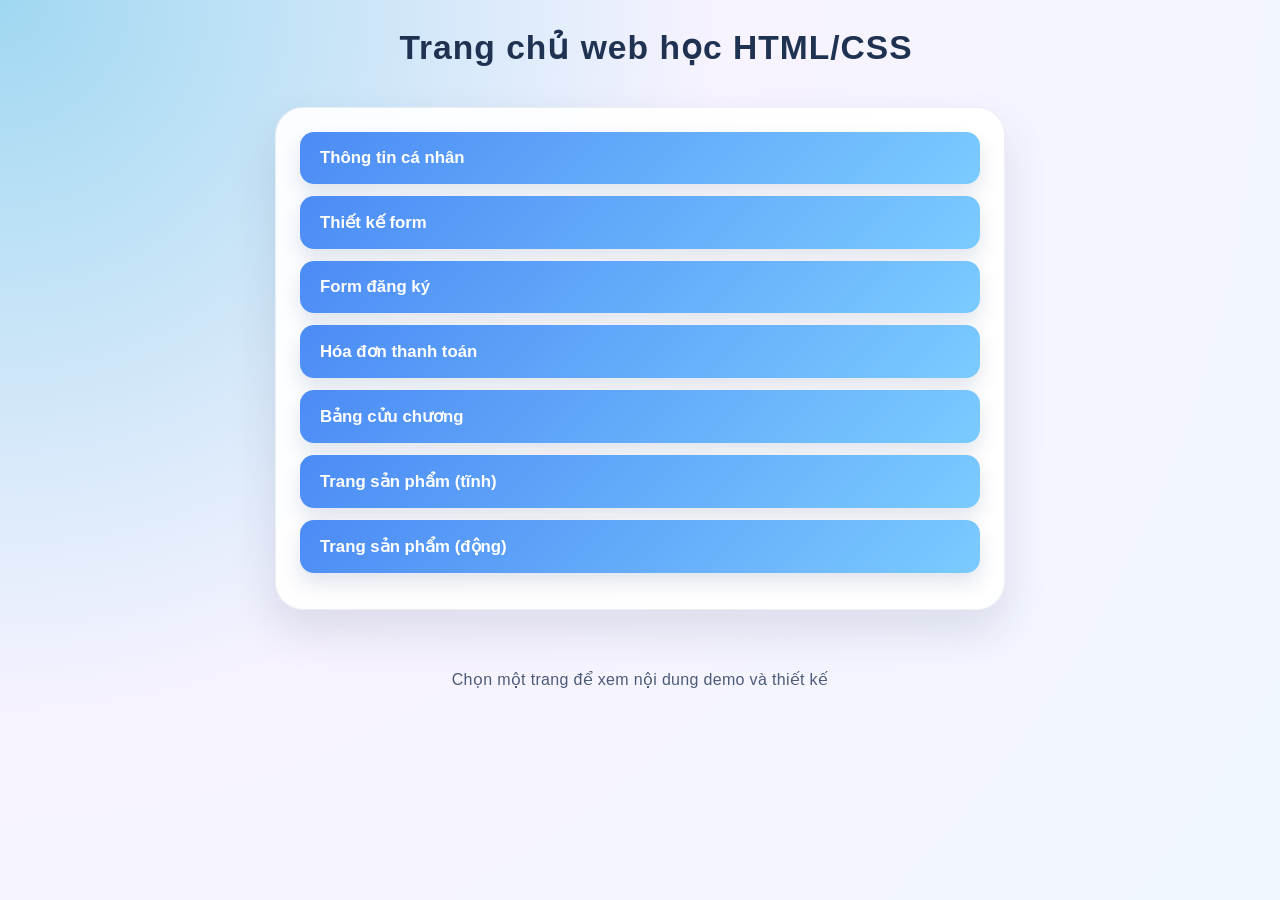
<file: index.html>
﻿<!DOCTYPE html>
<html lang = "vi">
    <head>
         <title>Thiết kế web với html, css</title>
	 <meta charset = "utf-8">
         <link rel="stylesheet" href="css/index.css">
    </head>
    <body>
	 <ul>
	    <li>
		<a href="html/page1.html">
		 Thông tin cá nhân
		</a>
	    </li>
		<li>
		<a href="html/page2.html">
		 Thiết kế form
		</a>
	    </li>
		<li>
		<a href="html/page3.html">
		 Form đăng ký
		</a>
	    </li>
		<li>
		<a href="html/page4.html">
		 Hóa đơn thanh toán
		</a>
	    </li>
		<li>
		<a href="html/page5.html">
		 Bảng cửu chương
		</a>
	    </li>
		<li>
		<a href="html/page6.html">
		 Trang sản phẩm (tĩnh)
		 </a>
	    </li>
		</a>
	    </li>
		<li>
		<a href="html/page7.html">
		 Trang sản phẩm (động)
		</a>
	    </li>
     </ul>
    </body>

</html>
</file>
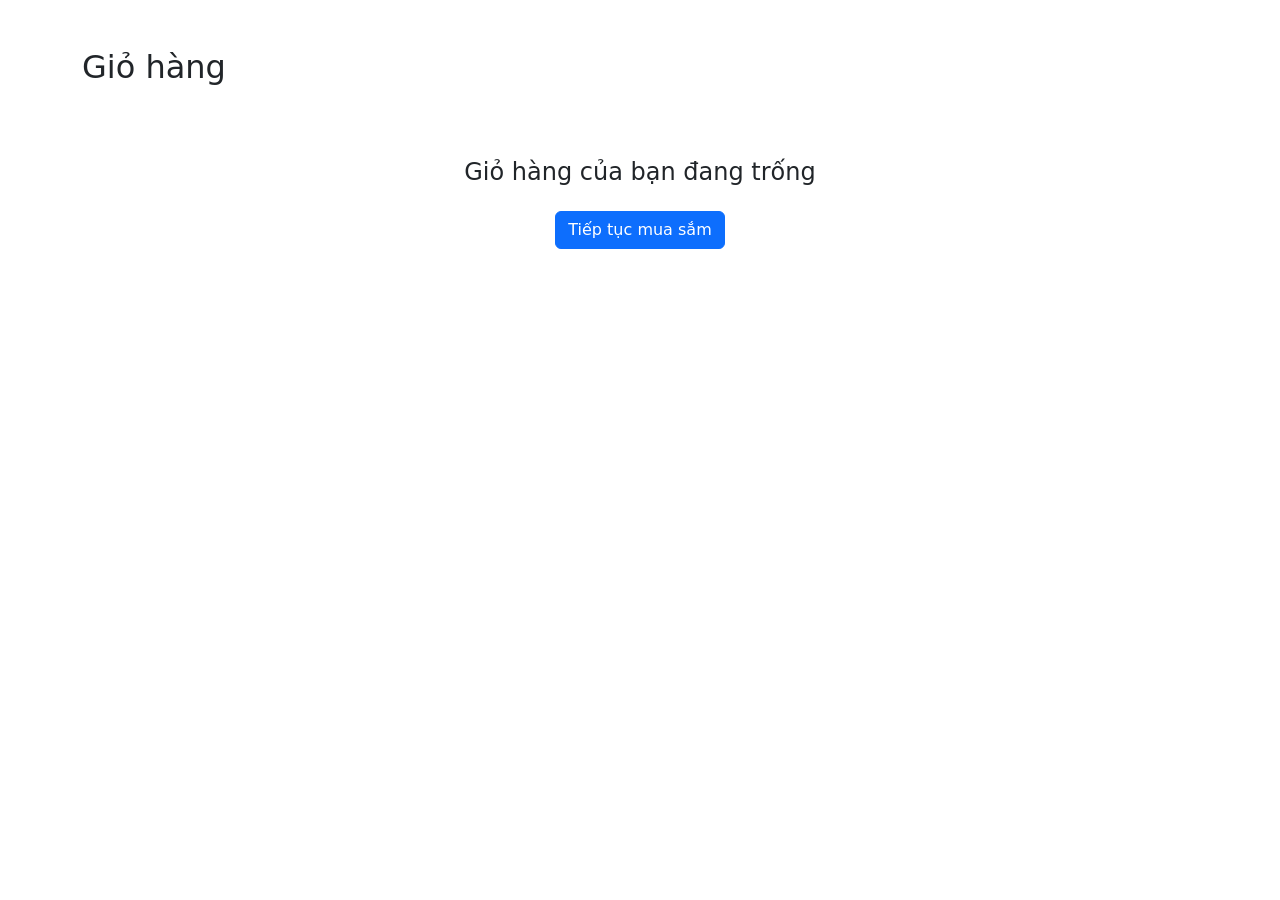
<file: html/cart.html>
<!DOCTYPE html>
<html lang="vi">
<head>
    <meta charset="utf-8">
    <meta name="viewport" content="width=device-width, initial-scale=1">
    <title>Giỏ hàng</title>
    <link href="https://cdn.jsdelivr.net/npm/bootstrap@5.3.8/dist/css/bootstrap.min.css" rel="stylesheet">
</head>
<body>

    <div class="container py-5">
        <h2 class="mb-4">Giỏ hàng</h2>
        <div id="cart-root"></div>
    </div>

    <script src="../js/app.js"></script>
</body>
</html>
</file>
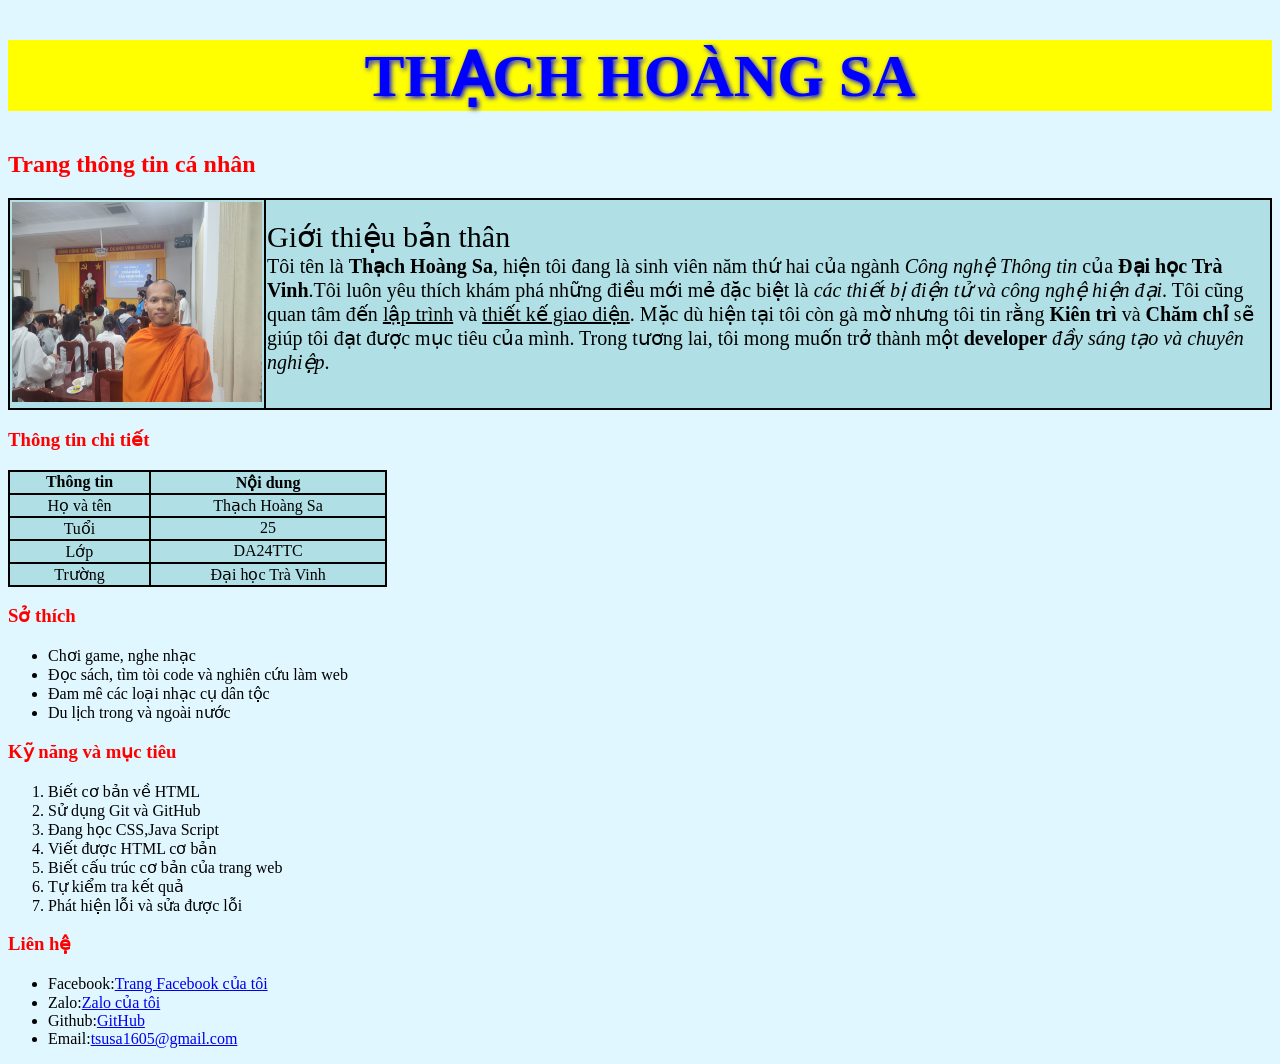
<file: html/page1.html>
﻿<!DOCTYPE html>
<html lang = "vi">
    <head>
     <title>Thông tin cá nhân</title>
	 <meta charset = "utf-8">
	 <link rel = "stylesheet" href = "../css/style1.css">
    </head>
    <body>
	<h1>THẠCH HOÀNG SA</h1>
	<h2>Trang thông tin cá nhân</h2> 
	   <table class = "bang1">
		<tr>
		    <td>
			<image src="../assets/images/avatar.jpg" alt="ảnh chân dung">
		    </td>
		    <td>
			<p1>Giới thiệu bản thân</p1> <br>
			<p2>
  			Tôi tên là <b>Thạch Hoàng Sa</b>, hiện tôi đang là sinh viên năm thứ hai của ngành <i>Công nghệ Thông tin</i> 
			của <b>Đại học Trà Vinh</b>.Tôi luôn yêu thích khám phá những điều mới mẻ đặc biệt là <i>các thiết bị điện tử và công nghệ hiện đại</i>. 
 			Tôi cũng quan tâm đến <u>lập trình</u> và <u>thiết kế giao diện</u>. 
			Mặc dù hiện tại tôi còn gà mờ nhưng tôi tin rằng <b>Kiên trì</b> và <b>Chăm chỉ</b> sẽ giúp tôi đạt được mục tiêu của mình. 
  			Trong tương lai, tôi mong muốn trở thành một <b>developer</b><i> đầy sáng tạo và chuyên nghiệp</i>.
			</p2>
			</p>
		    </td>
		</tr>
	     
	   </table>
	<h3>Thông tin chi tiết</h3>
	   <table class="bang2">
		<tr>
		   <th>Thông tin
		   </th>
		   <th>Nội dung
		   </th>
		</tr>
		<tr>
		   <td>Họ và tên
		   </td>
		   <td>Thạch Hoàng Sa
		   </td>
		</tr>
		<tr>
		   <td>Tuổi
		   </td>
		   <td>25
		   </td>
		</tr>
		<tr>
		   <td>Lớp
		   </td>
		   <td>DA24TTC
		   </td>
		</tr>
		<tr>
		   <td>Trường
		   </td>
		   <td>Đại học Trà Vinh
		   </td>
		</tr>
	   </table>
	<h3>Sở thích</h3>
	   <ul>
	      <li>
		 Chơi game, nghe nhạc
	      </li>
	      <li>
		 Đọc sách, tìm tòi code và nghiên cứu làm web
	      </li>
	      <li>
		 Đam mê các loại nhạc cụ dân tộc
	      </li>
	      <li>
		 Du lịch trong và ngoài nước
	      </li>
	   </ul>
	<h3>Kỹ năng và mục tiêu</h3>
	   <ol>
  	      <li>Biết cơ bản về HTML</li>
  	      <li>Sử dụng Git và GitHub</li>
	      <li>Đang học CSS,Java Script</li>
	      <li>Viết được HTML cơ bản</li>
	      <li>Biết cấu trúc cơ bản của trang web</li>
	      <li>Tự kiểm tra kết quả</li>
  	      <li>Phát hiện lỗi và sửa được lỗi</li>
	   </ol>
	<h3>Liên hệ</h3>
	   <ul>
	      <li>Facebook:<a href="https://www.facebook.com/share/17Vp41mJ8C/" target="_blank">Trang Facebook của tôi</a></li>
  	      <li>Zalo:<a href="https://zalo.me/0828255092" target="_blank">Zalo của tôi</a></li>
  	      <li>Github:<a href="https://github.com/H-Sa24252" target="_blank">GitHub</a></li>
  	      <li>Email:<a href="mailto:tsusa1605@gmail.com">tsusa1605@gmail.com</a></li>
	   </ul> 
    </body>
</html>
</file>
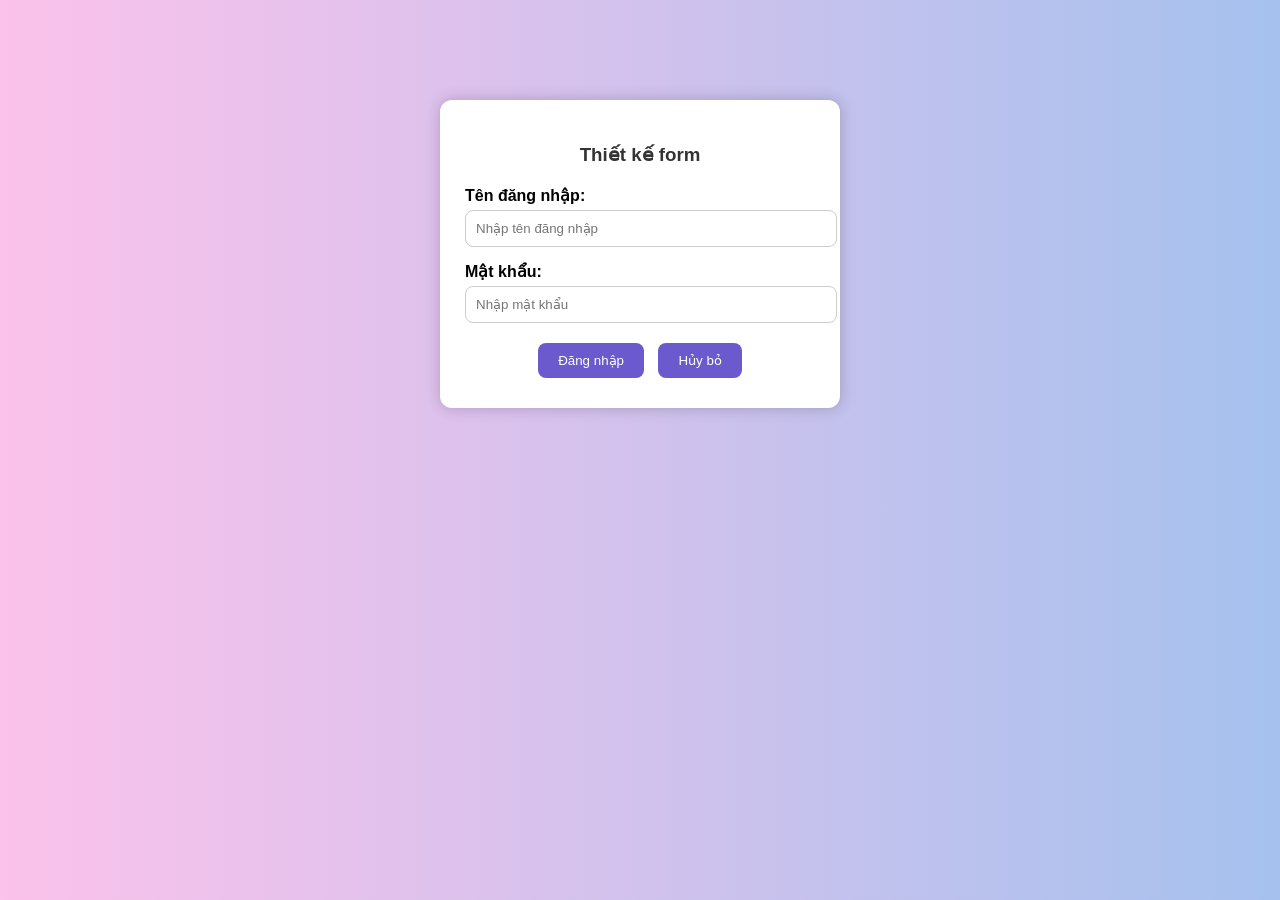
<file: html/page2.html>
<!DOCTYPE html>
<html lang="vi">
<head>
    <title>Trang thông tin cá nhân</title>
    <meta charset="UTF-8">
 <link rel="stylesheet" href="../css/style2.css">
</head>
<body>
    <div class="container">
        <form id="frmLogin">
            <h3 class="title">Thiết kế form</h3>
            <div class="formgroup">
                <label for="Username" >Tên đăng nhập:</label>
                <input class="formcontrol" id="Username" name="textUsername" placeholder="Nhập tên đăng nhập">
            </div>
            <div class="formgroup">
                <label for="UserPassword" >Mật khẩu:</label>
                <input class="formcontrol" type="password" id="UserPassword" name="textUserPassword" placeholder="Nhập mật khẩu">
            </div>
            <div class="group_buttons">
                <input class="button" type="submit" value="Đăng nhập">
                <input class="button" type="reset" value="Hủy bỏ">
            </div>
        </form>
    </div>
</body>
</html>
</file>
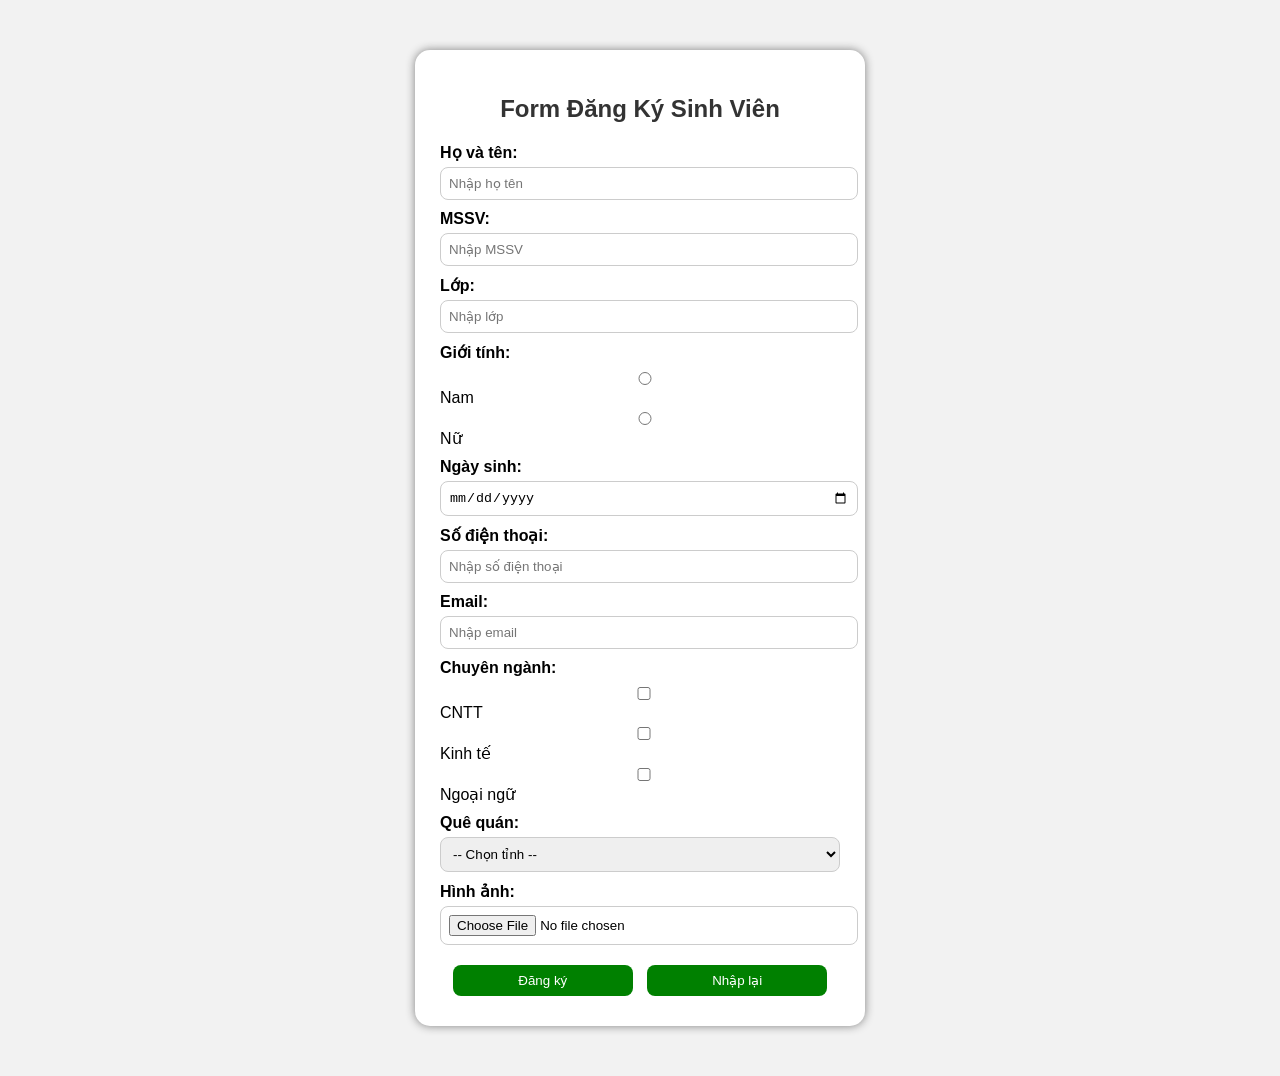
<file: html/page3.html>
<!DOCTYPE html>
<html lang="vi">
<head>
    <meta charset="utf-8">
    <title>Form đăng ký</title>
    <link rel="stylesheet" href="../css/style3.css">
</head>
<body>
<div class="container">
    <h2>Form Đăng Ký Sinh Viên</h2>
    <form>
        <label>Họ và tên:</label>
        <input type="text" name="hoten" placeholder="Nhập họ tên">
        <label>MSSV:</label>
        <input type="text" name="mssv" placeholder="Nhập MSSV">
        <label>Lớp:</label>
        <input type="text" name="lop" placeholder="Nhập lớp">
        <label>Giới tính:</label>
        <div class="inline">
            <input type="radio" name="gioitinh"> Nam
            <input type="radio" name="gioitinh"> Nữ
        </div>
        <label>Ngày sinh:</label>
        <input type="date" name="ngaysinh">
        <label>Số điện thoại:</label>
        <input type="tel" name="sdt" placeholder="Nhập số điện thoại">
        <label>Email:</label>
        <input type="email" name="email" placeholder="Nhập email">
        <label>Chuyên ngành:</label>
        <div class="inline">
            <input type="checkbox"> CNTT
            <input type="checkbox"> Kinh tế
            <input type="checkbox"> Ngoại ngữ
        </div>
        <label>Quê quán:</label>
        <select>
            <option>-- Chọn tỉnh --</option>
            <option>Vĩnh Long</option>
            <option>Cần Thơ</option>
            <option>TP.HCM</option>
        </select>
        <label>Hình ảnh:</label>
        <input type="file" accept="image/*">
        <div class="btn">
            <input type="submit" value="Đăng ký">
            <input type="reset" value="Nhập lại">
        </div>
    </form>
</div>
</body>
</html>
</file>
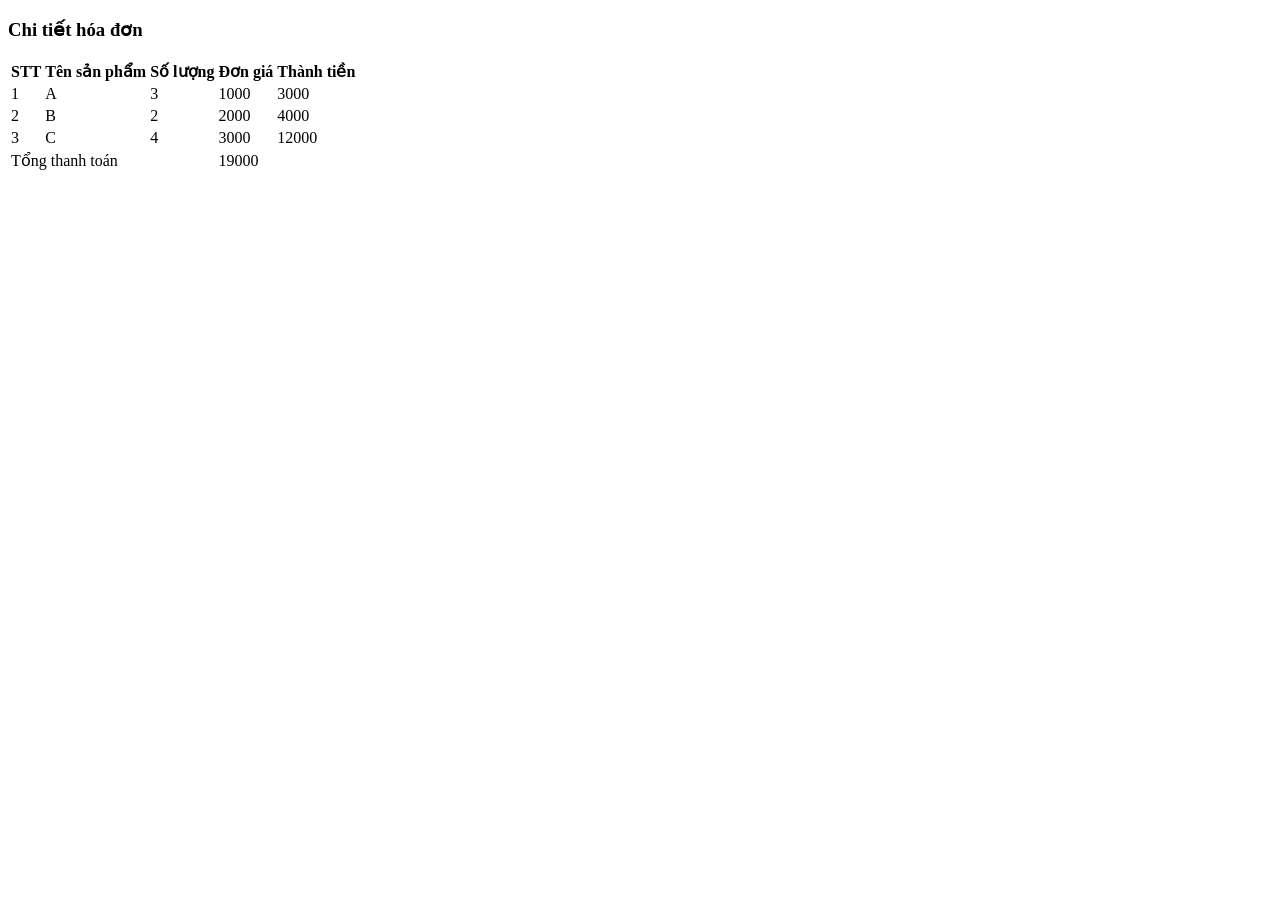
<file: html/page4.html>
<!DOCTYPE html>
<html lang="vi">
  <head>
    <title>Hóa đơn thanh toán</title>
    <meta charset="utf-8">
  </head>
  <body>
    <h3>Chi tiết hóa đơn</h3>
     <table class="bang">
		<tr>
		   <th>STT
		   </th>
		   <th>Tên sản phẩm
		   </th>
           <th>Số lượng          
           </th>
           <th>Đơn giá          
           </th>
           <th>Thành tiền    
           </th>
		</tr>
		<tr>
		   <td>1
		   </td>
		   <td>A
		   </td>
           <td class="sl">3
		   </td>
		   <td class="dg">1000
		   </td>
           <td class="tt">
		   </td>
		</tr>
		<tr>
		   <td>2
		   </td>
		   <td>B
		   </td>
           <td class="sl">2
		   </td>
		   <td class="dg">2000
		   </td>
           <td class="tt">
		   </td>
		</tr>
		<tr>
		   <td>3
		   </td>
		   <td>C
		   </td>
           <td class="sl">4
		   </td>
		   <td class="dg">3000
		   </td>
           <td class="tt">
		   </td>
		</tr>
		<tr>
		   <td colspan="3">Tổng thanh toán
		   </td>
		   <td id="TongThanhToan" colspan="2">
		   </td>
		</tr>
	   </table>
    <script>
    const donGia = document.getElementsByClassName('dg');
    const soLuong = document.getElementsByClassName('sl');
    const thanhTien = document.getElementsByClassName('tt');
    let tongThanhToan = 0;
    for (let i = 0; i < donGia.length; i++) {
        thanhTien[i].innerHTML=soLuong[i].innerHTML * donGia[i].innerHTML;
        tongThanhToan += parseInt(thanhTien[i].innerHTML)
    }
    document.getElementById('TongThanhToan').innerHTML = tongThanhToan;
  </script>
  </body>
</html>
</file>
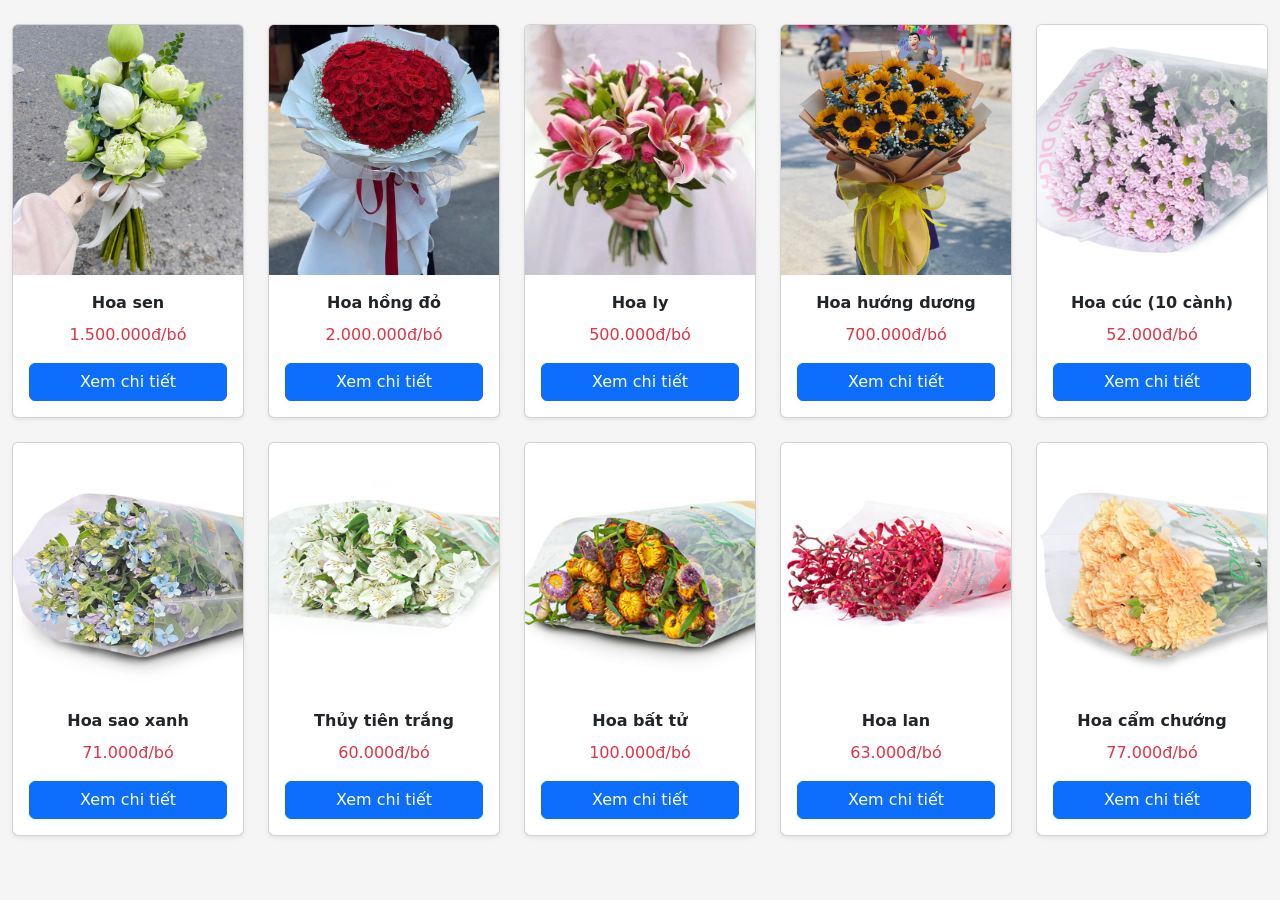
<file: html/page6.html>
<!DOCTYPE html>
<html lang="vi">
<head>
    <title>Flower Shop</title>
    <meta charset="utf-8">
    <meta name="viewport" content="width=device-width, initial-scale=1">

    <!-- Bootstrap CSS -->
    <link href="https://cdn.jsdelivr.net/npm/bootstrap@5.3.8/dist/css/bootstrap.min.css" rel="stylesheet">

    <!-- Bootstrap JS -->
    <script src="https://cdn.jsdelivr.net/npm/bootstrap@5.3.8/dist/js/bootstrap.bundle.min.js"></script>

    <style>
        /* Chia đúng 5 sản phẩm trên màn hình lớn */
        @media (min-width: 1200px){
            .col-xl-custom{
                width: 20%;
            }
        }

        .card-img-top{
            height: 250px;
            object-fit: cover;
        }

        body{
            background-color: #f5f5f5;
        }
    </style>
</head>

<body>

    <div class="container-fluid py-4">
        <div class="row g-4 justify-content-center" id="product-list"></div>
    </div>

    <script>

        // Tạo danh sách sản phẩm
        const products = [
            {
                ten: "Hoa sen",
                gia: "1.500.000đ/bó",
                hinh_anh: "../assets/images/hoa-sen.jpg",
                lien_ket: "https://linhflower.com/thanh-tao-sen/"
            },
            {
                ten: "Hoa hồng đỏ",
                gia: "2.000.000đ/bó",
                hinh_anh: "../assets/images/hoa-hong.jpg",
                lien_ket: "https://linhflower.com/bo-hoa-hong-dep-nhat-tang-nguoi-yeu/"
            },
            {
                ten: "Hoa ly",
                gia: "500.000đ/bó",
                hinh_anh: "../assets/images/hoa-ly.jpg",
                lien_ket: "https://linhflower.com/ly-hong-cuoi/"
            },
            {
                ten: "Hoa hướng dương",
                gia: "700.000đ/bó",
                hinh_anh: "../assets/images/hoa-huong-duong.jpg",
                lien_ket: "https://linhflower.com/bo-hoa-huong-duong-tang-sinh-nhat/"
            },
            {
                ten: "Hoa cúc (10 cành)",
                gia: "52.000đ/bó",
                hinh_anh: "../assets/images/hoa-cuc.jpg",
                lien_ket: "https://dalat.flowers/302/9516_cuc-rossi-hong-10-canh.html"
            },
            {
                ten: "Hoa sao xanh",
                gia: "71.000đ/bó",
                hinh_anh: "../assets/images/hoa-sao.jpg",
                lien_ket: "https://dalat.flowers/340/13333_hoa-sao-xanh-810-canh.html"
            },
            {
                ten: "Thủy tiên trắng",
                gia: "60.000đ/bó",
                hinh_anh: "../assets/images/thuy-tien-trang.jpg",
                lien_ket: "https://dalat.flowers/297/14277_thuy-tien-trang-10-canh.html"
            },
            {
                ten: "Hoa bất tử",
                gia: "100.000đ/bó",
                hinh_anh: "../assets/images/hoa-bat-tu.jpg",
                lien_ket: "https://dalat.flowers/302/10651_hoa-bat-tu-1kg.html"
            },
            {
                ten: "Hoa lan",
                gia: "63.000đ/bó",
                hinh_anh: "../assets/images/hoa-lan.png",
                lien_ket: "https://dalat.flowers/298/6516_lan-phuong-vy-10-canh.html"
            },
            {
                ten: "Hoa cẩm chướng",
                gia: "77.000đ/bó",
                hinh_anh: "../assets/images/hoa-cam-chuong.png",
                lien_ket: "https://dalat.flowers/269/15796_cam-chuong-don-cam-nhat-20-canh.html"
            }
        ];

        // Lấy nơi chứa sản phẩm
        const productList = document.getElementById("product-list");

        // Duyệt danh sách sản phẩm
        products.forEach(product => {

            // Cột Bootstrap
            const productItem = document.createElement("div");
            productItem.setAttribute(
                "class",
                "col-12 col-sm-6 col-md-4 col-lg-3 col-xl-custom"
            );

            // Card Bootstrap
            const card = document.createElement("div");
            card.setAttribute("class", "card h-100 shadow-sm");

            // Khung ảnh
            const productImage = document.createElement("div");
            productImage.setAttribute("class", "text-center");

            // Ảnh sản phẩm
            const img = document.createElement("img");
            img.setAttribute("src", product.hinh_anh);
            img.setAttribute("alt", product.ten);
            img.setAttribute("class", "card-img-top");

            // Thêm ảnh vào khung ảnh
            productImage.appendChild(img);

            // Thông tin sản phẩm
            const productInfo = document.createElement("div");
            productInfo.setAttribute(
                "class",
                "card-body d-flex flex-column text-center"
            );

            // Tên sản phẩm
            const productName = document.createElement("p");
            productName.setAttribute("class", "card-title fw-bold");
            productName.innerText = product.ten;

            // Giá sản phẩm
            const productPrice = document.createElement("p");
            productPrice.setAttribute("class", "text-danger mb-3");
            productPrice.innerText = product.gia;

            // Nút xem chi tiết
            const productLink = document.createElement("a");
            productLink.setAttribute("class", "btn btn-primary mt-auto");
            productLink.setAttribute("href", product.lien_ket);
            productLink.setAttribute("target", "_blank");
            productLink.innerText = "Xem chi tiết";

            // Thêm vào phần thông tin
            productInfo.appendChild(productName);
            productInfo.appendChild(productPrice);
            productInfo.appendChild(productLink);

            // Gắn vào card
            card.appendChild(productImage);
            card.appendChild(productInfo);

            // Gắn card vào cột
            productItem.appendChild(card);

            // Hiển thị ra giao diện
            productList.appendChild(productItem);
        });

    </script>

</body>
</html>
</file>
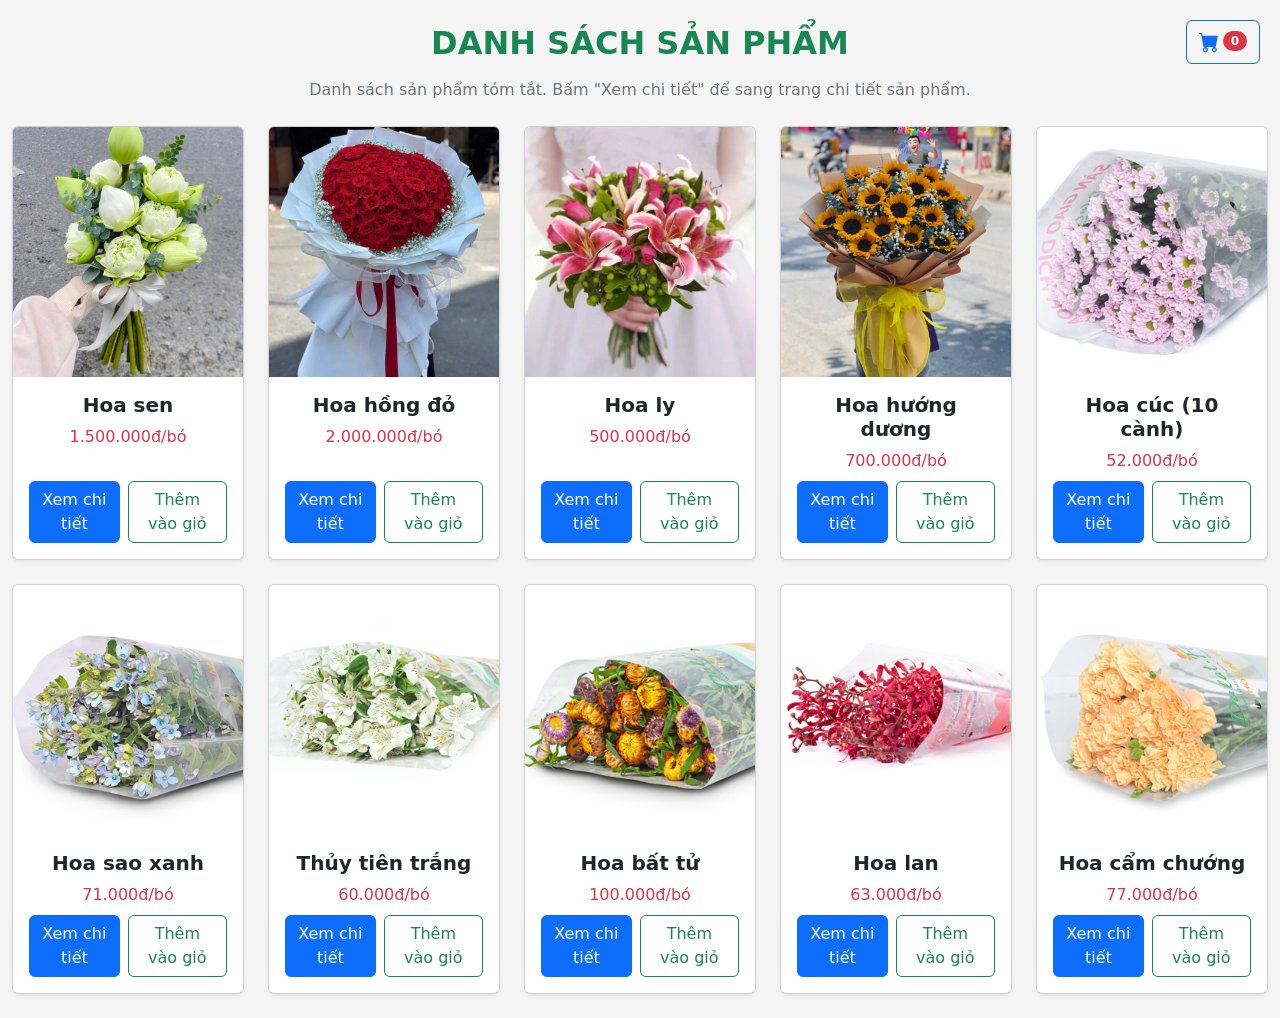
<file: html/page7.html>
<!DOCTYPE html>
<html lang="vi">
<head>
    <meta charset="UTF-8">
    <meta name="viewport" content="width=device-width, initial-scale=1.0">
    <title>Flower Shop</title>

    <link href="https://cdn.jsdelivr.net/npm/bootstrap@5.3.8/dist/css/bootstrap.min.css" rel="stylesheet">
    <link rel="stylesheet" href="https://cdn.jsdelivr.net/npm/bootstrap-icons@1.11.3/font/bootstrap-icons.min.css">
    <script src="https://cdn.jsdelivr.net/npm/bootstrap@5.3.8/dist/js/bootstrap.bundle.min.js"></script>

    <style>
        body{
            background-color: #f5f5f5;
        }

        .card-img-top{
            height: 250px;
            object-fit: cover;
        }

        .card:hover{
            transform: translateY(-5px);
            transition: 0.3s;
        }

        @media (min-width:1200px){
            .col-xl-custom{
                width:20%;
            }
        }
    </style>
</head>
<body>

    <div class="container-fluid py-4">

        <!-- Cart icon (fixed) -->
        <a href="cart.html" class="btn btn-outline-primary position-fixed d-flex align-items-center" style="right:20px; top:20px; z-index:1050;">
            <i class="bi bi-cart-fill" style="font-size:1.25rem"></i>
            <span id="cart-count-badge" class="badge bg-danger text-white rounded-pill ms-1">0</span>
        </a>

        <h2 class="text-center mb-3 fw-bold text-success">
            DANH SÁCH SẢN PHẨM
        </h2>

        <p class="text-center text-secondary mb-4">
            Danh sách sản phẩm tóm tắt. Bấm "Xem chi tiết" để sang trang chi tiết sản phẩm.
        </p>

        <div class="row g-4 justify-content-center" id="product-list"></div>

    </div>

    <script src="../js/app.js"></script>

</body>
</html>
</file>
<file: css/index.css>
body {
    margin: 0;
    font-family: "Segoe UI", Roboto, "Helvetica Neue", Arial, sans-serif;
    background: radial-gradient(circle at top left, #a0d8f1 0%, #f7f3ff 46%, #f0f7ff 100%);
    color: #1f3251;
    min-height: 100vh;
}

html {
    scroll-behavior: smooth;
}

body::before {
    content: "Trang chủ web học HTML/CSS";
    display: block;
    width: 100%;
    text-align: center;
    padding: 28px 16px 10px;
    font-size: 2.1rem;
    letter-spacing: 0.03em;
    color: #1f3251;
    font-weight: 700;
}

body::after {
    content: "Chọn một trang để xem nội dung demo và thiết kế";
    display: block;
    width: 100%;
    text-align: center;
    margin-bottom: 24px;
    color: #4c5b78;
    font-size: 1rem;
    letter-spacing: 0.02em;
}

ul {
    max-width: 680px;
    margin: 30px auto 60px;
    padding: 24px;
    list-style: none;
    background: rgba(255,255,255,0.92);
    box-shadow: 0 22px 45px rgba(31,50,81,0.12);
    border-radius: 28px;
    border: 1px solid rgba(31,50,81,0.08);
}

li {
    margin: 12px 0;
}

li:first-child {
    margin-top: 0;
}

a {
    display: block;
    padding: 16px 20px;
    border-radius: 14px;
    background: linear-gradient(135deg, #4c8bf5, #7bcbff);
    color: #ffffff;
    text-decoration: none;
    font-size: 1.05rem;
    font-weight: 600;
    box-shadow: 0 10px 20px rgba(5, 41, 105, 0.12);
    transition: transform 0.18s ease, box-shadow 0.18s ease, background 0.18s ease;
}

a:hover,
a:focus {
    transform: translateY(-2px);
    box-shadow: 0 16px 28px rgba(5, 41, 105, 0.18);
    background: linear-gradient(135deg, #1f53c2, #50b4ff);
}

@media (max-width: 720px) {
    body::before {
        font-size: 1.75rem;
        padding-top: 20px;
    }
    ul {
        margin: 20px 14px 40px;
        padding: 20px;
    }
    a {
        font-size: 1rem;
    }
}
</file>
<file: css/style1.css>
﻿body {
  background-color: #e0f7ff;
}
h1{
	background-color: yellow;
	text-align: center;
	text-shadow: 2px 2px 5px blue;
	font-size: 60px;
	color:blue;
}
h2,h3{
	color:red;
}
table, td, th {
  border: 2px solid;
}

.bang1{
  border-collapse: collapse;
  width: 100%;
  background-color:#b0e0e6;
}
.bang2{
  border-collapse: collapse;
  width:30%;
  text-align: center;
  background-color:#b0e0e6;
  padding: 20px;
}
img {
  padding: 1px;
  width: 250px;
  height: 200px;
}
p2{
	text-align: left;
	font-size: 20px;
}
p1{
	text-align: left;
	font-size: 30px;
}
</file>
<file: css/style2.css>
body {
    font-family: Arial, sans-serif;
    background: linear-gradient(to right, #fbc2eb, #a6c1ee);
    margin: 0;
}
.container {
    width: 350px;
    margin: 100px auto;
    background: white;
    padding: 25px;
    border-radius: 12px;
    box-shadow: 0 0 15px rgba(0,0,0,0.2);
}
.title {
    text-align: center;
    margin-bottom: 20px;
    color: #333;
}
.formgroup {
    margin-bottom: 15px;
}
.formgroup label {
    display: block;
    margin-bottom: 5px;
    font-weight: bold;
}
.formcontrol {
    width: 100%;
    padding: 10px;
    border-radius: 8px;
    border: 1px solid #ccc;
    outline: none;
    transition: 0.3s;
}
.formcontrol:focus {
    border-color: #6a5acd;
    box-shadow: 0 0 5px rgba(106, 90, 205, 0.5);
}
.group_buttons {
    text-align: center;
    margin-top: 15px;
}
.button {
    padding: 10px 20px;
    margin: 5px;
    border: none;
    border-radius: 8px;
    background-color: #6a5acd;
    color: white;
    cursor: pointer;
    transition: 0.3s;
}
.button:hover {
    background-color: #483d8b;
}
</file>
<file: css/style3.css>
body {
    font-family: Arial;
    background-color: #f2f2f2;
}
.container {
    width: 400px;
    margin: 50px auto;
    background: white;
    padding: 25px;
    border-radius: 15px;
    box-shadow: 0 0 10px gray;
}
h2 {
    text-align: center;
    color: #333;
}
label {
    display: block;
    margin-top: 10px;
    font-weight: bold;
}
input, select {
    width: 100%;
    padding: 8px;
    margin-top: 5px;
    border-radius: 8px;
    border: 1px solid #ccc;
}
.inline {
    margin-top: 5px;
}
.btn {
    margin-top: 15px;
    text-align: center;
}
.btn input {
    width: 45%;
    margin: 5px;
    background-color: green;
    color: white;
    border: none;
    cursor: pointer;
}
.btn input:hover {
    background-color: darkgreen;
}
</file>
